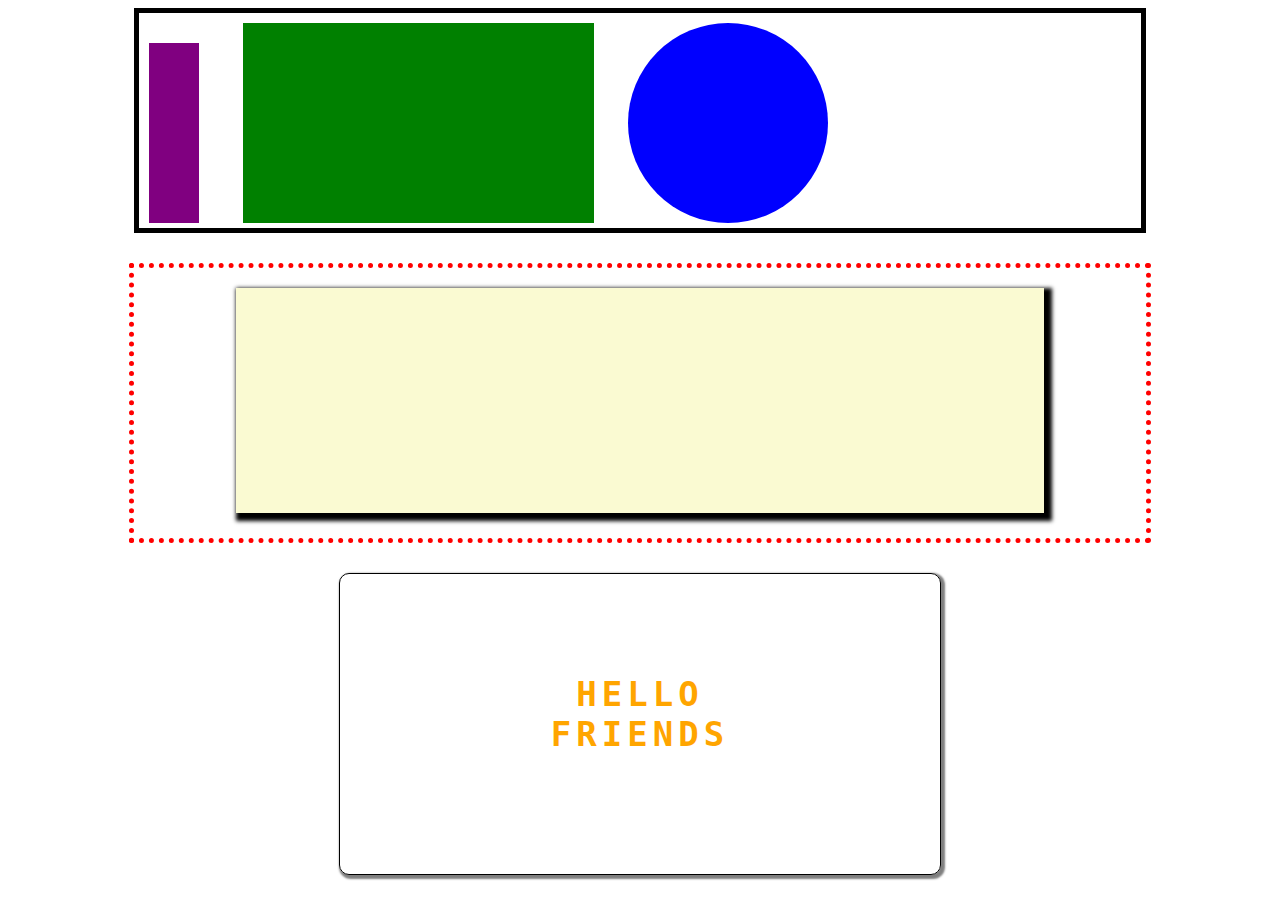
<file: second/index.html>
<!-- Put your HTML HERE, make sure to connect your index.css sheet -->
<!DOCTYPE html>
<html lang="en">
<head>
    <meta charset="UTF-8">
    <meta name="viewport" content="width=device-width, initial-scale=1.0">
    <title>Second</title>
    <link rel="stylesheet" href="./index.css">
</head>
<body>
    <div class="top">
        <div class="bar"></div>
        <div class="rectange"></div>
        <div class="circle"></div>
    </div>
    <div class="middle">
        <div class="mid-shape"></div>
    </div>
    <div class="bottom">
        <h1>hello <br> friends</h1>
    </div>
</body>
</html>
</file>
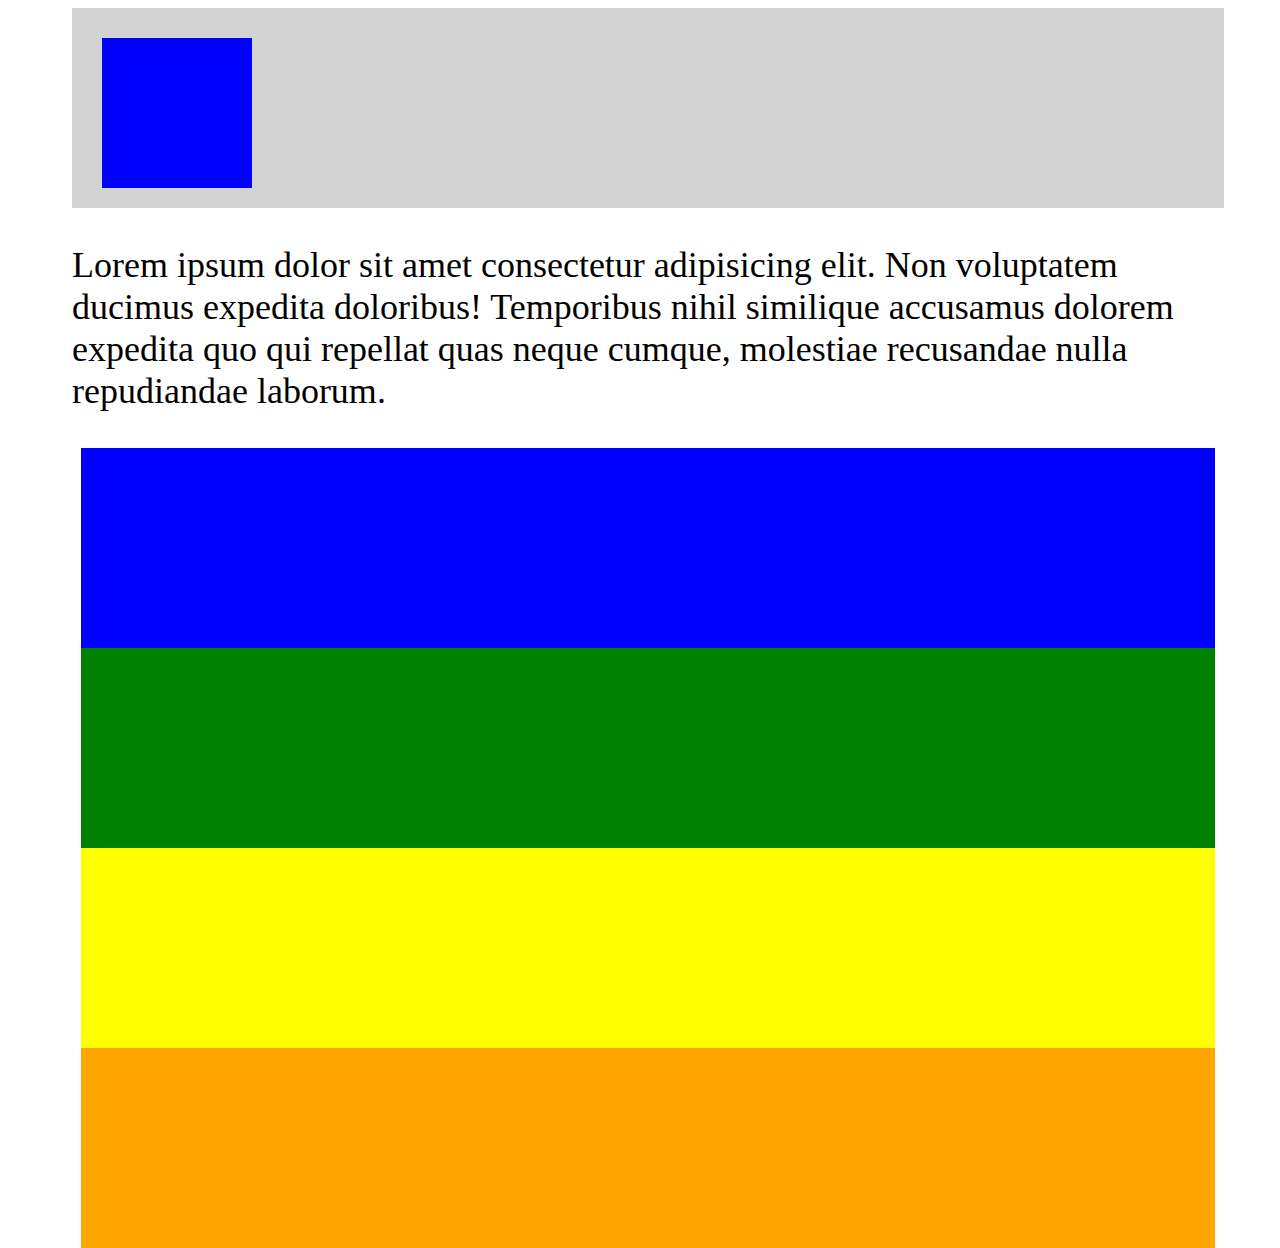
<file: third/index.html>
<!-- Put your HTML HERE, make sure to connect your index.css sheet -->
<!DOCTYPE html>
<html lang="en">
<head>
    <meta charset="UTF-8">
    <meta name="viewport" content="width=device-width, initial-scale=1.0">
    <title>Three</title>
    <link rel="stylesheet" href="./index.css">
</head>
<body>
   <header class="main-header">
       <div class="main-header-square"></div>
   </header>

   <section>
       <p>Lorem ipsum dolor sit amet consectetur adipisicing elit. Non voluptatem ducimus expedita doloribus! Temporibus nihil similique accusamus dolorem expedita quo qui repellat quas neque cumque, molestiae recusandae nulla repudiandae laborum.</p>
   </section>

   <footer>
       <div class="blue"></div>
       <div class="green"></div>
       <div class="yellow"></div>
       <div class="orange"></div>
   </footer>
</body>
</html>
</file>
<file: second/index.css>
.top{
    border: 5px solid black;
    width: 80%;
    height: 25vh;
    margin: auto;
    box-sizing: border-box;
}

.bar{
    background-color: purple;
    width: 5%;
    height: 20vh;
    margin: 30px 10px;
    display: inline-block;
}

.rectange{
    background-color: green;
    width: 35%;
    height: 200px;
    display: inline-block;
    margin-bottom: 30px;
    margin-left: 30px;
    /* margin: 30px 20px; */
}

.circle{
    background-color: blue;
    width: 200px;
    height: 200px;
    border-radius: 50%;
    display: inline-block;
    margin-bottom: 30px;
    margin-left: 30px;
}


.middle{
    border: 5px dotted red;
    width: 80%;
    margin: 30px auto;
    height: 30vh;
}

.mid-shape{
    background-color: lightgoldenrodyellow;
    width: 80%;
    height: 25vh;
    margin: 20px auto;
    /* padding: 40px; */
    box-sizing: border-box;
    box-shadow: 4px 4px 4px 4px black;
}

.bottom{
    border: 1px solid black;
    height: 300px;
    width: 600px;
    margin: auto;
    text-align: center;
    box-shadow: 2px 2px 2px 2px rgba(0, 0, 0, 0.5);
    border-radius: 10px;;
}

.bottom > h1{
    text-transform: uppercase;
    margin-top: 100px;
    letter-spacing: 5px;
    color: orange;
    font-family: monospace;
    font-size: 34px;
    
}
</file>
<file: third/index.css>
body{
    /* margin: 0; */
    width: 100%;
    height: 100vh;
}

.main-header{
    width: 90%;
    background: lightgrey;
    height: 200px;
    margin: auto;
    box-sizing: border-box;
    padding: 10px;
}

.main-header-square{
    width: 150px;
    height: 150px;
    background-color: blue;
    margin: 20px;
}

section {
    width: 90%;
    margin: auto;
    font-size: 36px;
}

footer{
    margin: 10px;
}

.blue{
    background-color: blue;
    width: 90%;
    height:200px;
    margin: auto
}
.green {
    background-color: green;
    width: 90%;
    height: 200px;
    margin: auto
}
.yellow {
    background-color: yellow;
    width: 90%;
    height: 200px;
    margin: auto
}
.orange {
    background-color: orange;
    width: 90%;
    height: 200px;
    margin: auto
}
</file>
